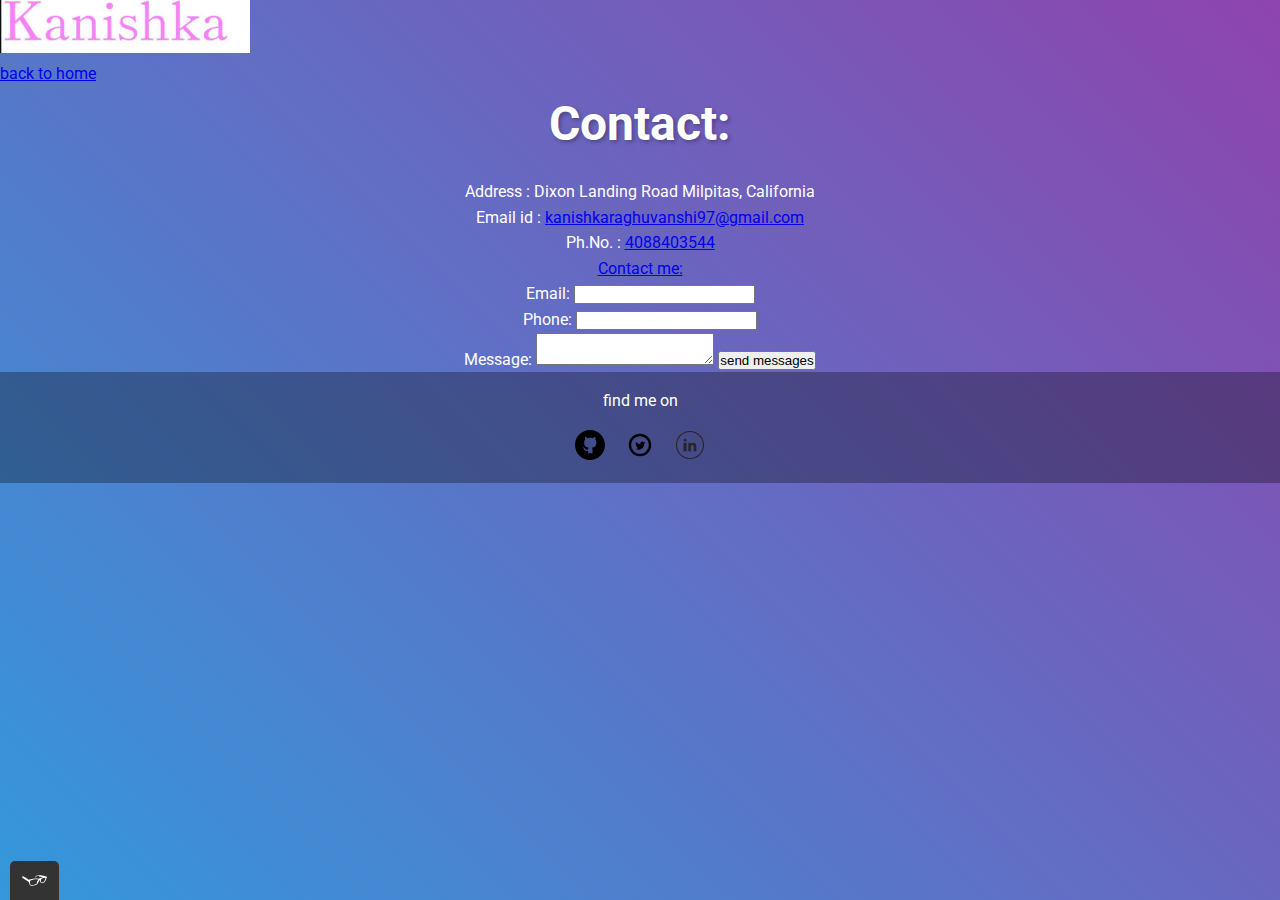
<file: contact kanishka.html>
<!DOCTYPE html>
<html lang="en">
      <head>
           <meta charset="UTF-8">
           <meta name="viewport" content="width=device-width, initial-scale=1.0">
             <link rel="stylesheet" type="text/css" href="css/styles.css">
             <link rel="preconnect" href="https://fonts.googleapis.com">
             <link rel="preconnect" href="https://fonts.gstatic.com" crossorigin>
             <link href="https://fonts.googleapis.com/css2?family=PT+Sans+Narrow&family=Roboto:wght@900&display=swap" rel="stylesheet">
                  <title>contact deatails</title>
                  <script src="js/tota11y.min.js"></script>
      </head>
       <body>
              <header>
                     <nav>
                       <img src="image/myname.png" alt="kanishka" width="250">
                     </nav>
                 </header> 
              <a href="index.html">back to home</a>
               
               <div class="contact">
                <h1>Contact:</h1>
                <p>
                   Address : Dixon Landing Road Milpitas, California</p>
                   
                   Email id : <a href="mailto:kanishkaraghuvanshi97@gmail.com">kanishkaraghuvanshi97@gmail.com</a>
                   <br>
                   Ph.No. :   <a href="tel:4088403544">4088403544</a>
                   <br>
                   <a href="mailto:kanishkaraghuvanshi97@gmail.com">Contact me:</a>
                 
               </div>    
                    <form action="/login -form-action" class="form" method="post">
                        <label>Email:</label>
                        <input type="email" required>
                        <br>
                        <label>Phone:</label>
                        <input type="tel" required>
                        <br>
                        <label>Message:</label>
                        <textarea required></textarea>
                        <input type="submit" value="send messages">
                     </form>

              
               
                   
              <footer class="page-footer">
                <p>find me on</p>
                <div class="social-icons">
                  <a href="https://github.com/rkanishka/myproject" target="_blank"><img height="30" width="30" src="image/github.svg" alt="GitHub"></a>
                  <a href="#" target="_blank"><img height="30" width="30" src="image/twitter.svg" alt="Twitter"></a>
                  <a href="https://www.linkedin.com/feed/" target="_blank"><img height="30" width="30" src="image/linkedin.svg" alt="LinkedIn"></a>
              </div>
          
                
           </footer> 
       </body>
</html>
</file>
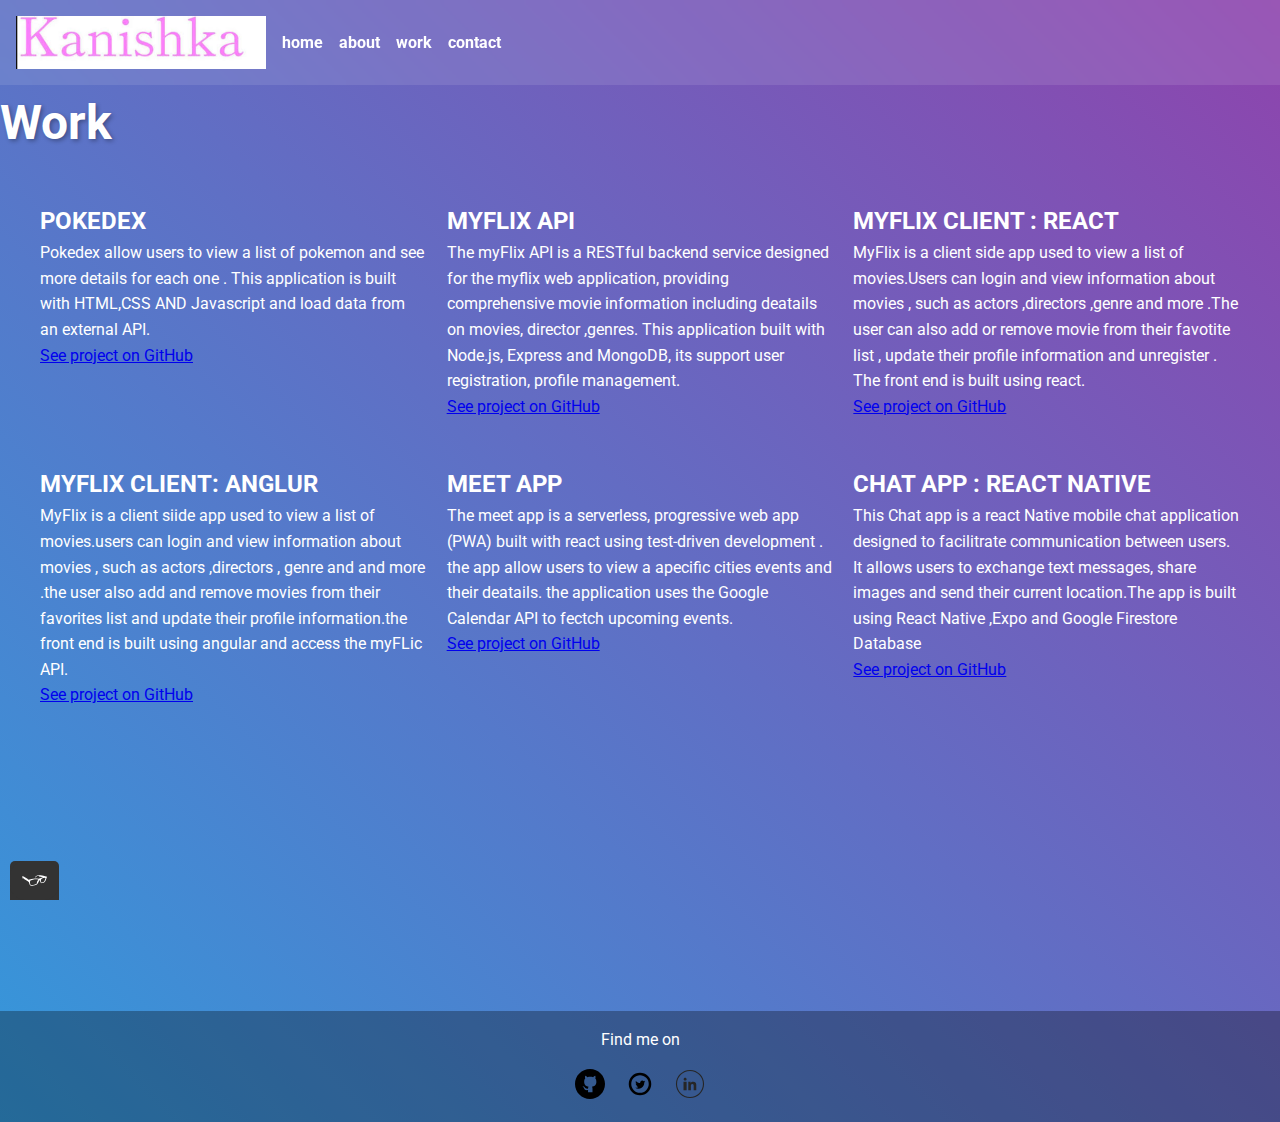
<file: work.html>
<!DOCTYPE html>
<html lang="en">
  <head>
    <meta charset="UTF-8">
    <meta name="viewport" content="width=device-width, initial-scale=1.0">
      <link rel="stylesheet" type="text/css" href="css/styles.css">
      <link rel="preconnect" href="https://fonts.googleapis.com">
      <link rel="preconnect" href="https://fonts.gstatic.com" crossorigin>
      <link href="https://fonts.googleapis.com/css2?family=PT+Sans+Narrow&family=Roboto:wght@900&display=swap" rel="stylesheet">
    <title>MYPORTFOLIO</title>
    <script src="js/tota11y.min.js"></script>
    </head>
<body>
      <header class="page-header">
          <nav class="main-navigation page-header-item">
            <img src="image/myname.png" alt="kanishka" width="250">
          
        
            <ul role="menubar" class="navigation-list">
                <li role="presentation">
                     <a href="index.html" role="menuitem" class="navigation-list_item navigation-list_item">home</a>
                     
                </li>
                <li role="presentation">
                      <a href="about kanishka.html"role="menuitem" class="navigation-list_item">about</a>
                      
                 </li>
                 <li role="presentation">
                      <a href="work.html" role="menuitem" class="navigation-list_item navigation-list_item--active">work</a>
                      
                 </li>
                 <li role="presentation">
                       <a href="contact kanishka.html"role="menuitem" class="navigation-list_item">contact</a>
                       
                 </li>
            </ul>
         </nav>
      </header>
        <section>
            <h1>Work</h1> 
            <div class="project-list">
            <div class="project1">
                  <h2>POKEDEX</h2>
                   <p>
                     Pokedex allow users to view  a list of pokemon and see more details for each one . This application is built  with HTML,CSS AND Javascript and load data from an external API.
                   </p>
                       <a href="https://github.com/rkanishka/simple-js-app">See project on GitHub</a>
            </div>
            <div class="project2">
                  <h2>MYFLIX API</h2>
                   <p>
                   The myFlix API is a RESTful backend service designed for the myflix web application, providing comprehensive movie information including deatails on movies, director ,genres. This application built with Node.js, Express and MongoDB, its support user registration, profile management.
                   </p>
                     <a href="https://github.com/rkanishka/movie_api">See project on GitHub</a>
            </div>
            <div class="project3">
                  <h2>MYFLIX CLIENT : REACT</h2>
                   <p>
                     MyFlix is a client side app used to view a list of movies.Users can login and view information about movies , such as actors ,directors ,genre and more .The user can also add or remove movie from their favotite list , update their profile information and unregister . The front end is built using react.
                   </p>
                      <a href="https://github.com/rkanishka/movieAPI-client">See project on GitHub</a>
            </div>
            <div class="project4">
                  <h2>MYFLIX CLIENT: ANGLUR</h2>
                   <p>
                    MyFlix is a client siide app used to view a list of movies.users can login and view information about movies , such as actors ,directors , genre and and more .the user also add and remove movies from their favorites list and update their profile information.the front end is built using angular and access the myFLic API.
                   </p>
                      <a href="https://github.com/rkanishka/MyFlix-Angular-Clients">See project on GitHub</a>
            </div>
            <div class="project5">
                  <h2>MEET APP</h2>
                   <p>
                    The meet app is a serverless, progressive web app (PWA) built with react using test-driven development . the app allow users to view a apecific cities events and their deatails. the application uses the Google Calendar API to fectch upcoming events.
                   </p>
                      <a href="https://github.com/rkanishka/Meet">See project on GitHub</a>
            </div><div class="project6">
                  <h2>CHAT APP : REACT NATIVE</h2>
                     <p>
                      This Chat app is a react Native mobile  chat application designed to facilitrate communication between users. It allows users to exchange text messages, share images and send their current location.The app is built using React Native ,Expo and Google Firestore Database
                     </p>
                         <a href="https://github.com/rkanishka/Chat-app">See project on GitHub</a>
            </div>
              
      </section>
      <footer class="page-footer">
          <p>Find me on</p>
          <div class="social-icons">
            <a href="https://github.com/rkanishka/myproject" target="_blank"><img height="30" width="30" src="image/github.svg" alt="GitHub"></a>
            <a href="#" target="_blank"><img height="30" width="30" src="image/twitter.svg" alt="Twitter"></a>
            <a href="https://www.linkedin.com/feed/" target="_blank"><img height="30" width="30" src="image/linkedin.svg" alt="LinkedIn"></a>
        </div>
     </footer> 
      
        
            
             
      
        
 </body>
</html>
</file>
<file: css/styles.css>
/*:root{
  --background-color:lightgrey;
  --h1-color:rgb(30, 3, 3);
  --h1-font-size:50px;
  --h1-font-weight:500px;
  --p-font-size:20px;
  --p-font-weight:5px;
  --p-color:black;
  --a-color:#35347b;
  --a-hover-color:black;
  --a-visited-color:#05676e;
  --a-active-color:blueviolet;
  --button-background-color:darkorange;
  --button-hover-background-color:blue;
 --project-list-backgound-color:lightgrey;
 --project1-project2-project3-project4-project5-project6-background: #aee4df;
 --project1-project2-project3-project4-project5-project6-border:5px solid rgb(245, 179, 219);
 --button-hover-background-color:#7b3551;
 --button-hover-border:hotpink;


}body{
      background-color:var(--background-color);        ;
         font-family: 'PT Sans Narrow', sans-serif;
        font-family: 'Roboto', sans-serif;
}
h1{
      font-size: var(--h1-font-size);
      font-weight:var(--h1-font-weight);
      text-decoration: underline;
      color:var(--h1-color);
      
  }
p{
      font-size:var(--p-font-size);
      font-weight:(--p-font-weight);
      /*text-decoration: underline;*/
      color:(--p-color);
}  
a{
  color:var(--a-color);
}
a:hover{
     text-decoration:dotted;
     color:var(--a-hover-color);

}
a:visited{
      color:var(--a-visited-color);
}
a:active{
      color:var(--a-active-color);
}

button{
      background-color:var(--button-background-color);
      text-decoration: none;
      padding: 5px;
      border-radius: 15px;
}
button:hover{
      background-color:var(--button-hover-background-color);
}
             *{ box-sizing:border-box;}
             .contact{
                  text-align: center;
             }
             .form{
                  text-align: center;
             }
       
.page-header
{
display:flex;
width:100%;
padding:20px;
}
.page-header_item
{ 
  flex:0 1 200px;
  
}
.page-header_item:last-child
{
      flex-grow: 1;
      text-align: right;
}
.navigation-list li{
      display: inline-block;
      margin-left: 10px;

      }
      
 
.project-list{
      display:grid;
      background-color:var(--project-list-backgound-colorbackground-color);
      grid-template-columns: 1fr 1fr 1fr;
      grid-template-rows: 1fr 1fr 1fr;
      margin:40px;
      grid-gap:20px;
      
}
/*.project1 {
      background-color: lightgray;
      border: 5px solid rgb(245, 179, 229);
    }
.project2 {
      background-color: lightgray;
      border: 5px solid rgb(245, 179, 201);
    }
.project3 {
      background-color: lightgray;
      border: 5px solid rgb(245, 179, 240);
    }
.project4 {
      background-color: lightgray;
      border: 5px solid rgb(245, 179, 236);
    }
.project5 {
      background-color: lightgray;
      border: 5px solid rgb(245, 179, 236);
    }
.project6 {
      background-color: lightgray;
      border: 5px solid rgb(245, 179, 219);
    }*/
    /*.project1,
    .project2,
    .project3,
    .project4,
    .project5,
    .project6{ 
      background:var(--project1-project2-project3-project4-project5-project6-background);
      border:var(--project1-project2-project3-project4-project5-project6-border) ;
    }

.page-footer{
      text-align:center;
      
}
@media all and (max-width: 750px) 
{
 .project-list 
 {
   grid-template-columns: 1fr 1fr;
} }
      
 @media all and (max-width: 500px)
  {
   .project-list 
   {
   grid-template-columns: 1fr ;
 }}
   .button:hover {
      border:var(--button-hover-border);
     display:inline-block;
     font-family: inherit;
      background-color:var(--button-hover-background-color) ;
      text-decoration:azure;
       padding: 10px;
      border-radius: 8px;
     transition-duration: 0.9s;
      
          }
          .about
          {
            text-align: center;
          }
          
          
          .cloud-front
          {animation-duration: 40s;
            animation-name: cloud-move;
            animation-iteration-count: infinite;
            animation-direction:alternate;
            animation-timing-function:linear;
            }
          @keyframes cloud-move {
            from {
              transform: translate(0, 50px);
            }
            to {
              transform: translate(200px, 50px);
            }
          }
          @keyframes cloud-move-reverse {
            from {
              transform: translate(446px, 48px);
            }
            to {
              transform: translate(100px, 48px);
            }
          }
          .sun {
            animation-duration: 7s;
            animation-name: color-change;
            animation-iteration-count: infinite;
            animation-direction: alternate;
            animation-timing-function: linear;
          }
          @keyframes color-change{
            from{
                fill:#edc655;
            }
      to{ fill:#f76414;

      }}
      .cloud-back
          {animation-duration: 40s;
            animation-name: cloud-move;
            animation-iteration-count: infinite;
            animation-direction:alternate;
            animation-timing-function:linear;
            }
          @keyframes cloud-move {
            from {
              transform: translate(100, 150px);
            }
            to {
              transform: translate(200px, 50px);
            }
          }
          @keyframes cloud-move-reverse {
            from {
              transform: translate(446px, 48px);
            }
            to {
              transform: translate(100px, 48px);
            }
          }*/
         
          :root {
            --primary-color: #3498db;
            --secondary-color: #8e44ad;
            --text-color: #ffffff;
            --button-color: #e74c3c;
            --button-hover-color: #c0392b;
        }
        
        * {
            box-sizing: border-box;
            margin: 0;
            padding: 0;
        }
        
        body {
            font-family: 'Roboto', sans-serif;
            line-height: 1.6;
            color: var(--text-color);
            background: linear-gradient(45deg, var(--primary-color), var(--secondary-color));
            min-height: 100vh;
            overflow-x: hidden;
        }
        
        .background-animation {
            position: fixed;
            top: 0;
            left: 0;
            width: 100%;
            height: 100%;
            z-index: -1;
            overflow: hidden;
        }
        
        .shape {
            position: absolute;
            opacity: 0.5;
        }
        
        .circle {
            border-radius: 50%;
        }
        
        .square {
            width: 100px;
            height: 100px;
        }
        
        .triangle {
            width: 0;
            height: 0;
            border-left: 50px solid transparent;
            border-right: 50px solid transparent;
            border-bottom: 86px solid rgba(255, 255, 255, 0.2);
        }
        
        @keyframes float {
            0% { transform: translateY(0px) rotate(0deg); }
            50% { transform: translateY(-20px) rotate(180deg); }
            100% { transform: translateY(0px) rotate(360deg); }
        }
        
        .page-header {
            background: rgba(255, 255, 255, 0.1);
            backdrop-filter: blur(5px);
            padding: 1rem;
        }
        
        .main-navigation {
            display: flex;
            justify-content: space-between;
            align-items: center;
        }
        
        .navigation-list {
            display: flex;
            list-style: none;
        }
        
        .navigation-list li {
            margin-left: 1rem;
        }
        
        .navigation-list a {
            color: var(--text-color);
            text-decoration: none;
            font-weight: bold;
            transition: color 0.3s ease;
        }
        
        .navigation-list a:hover {
            color: var(--button-color);
        }
        
        .main-content {
            display: flex;
            flex-direction: column;
            align-items: center;
            justify-content: center;
            min-height: calc(100vh - 200px);
            text-align: center;
            padding: 2rem;
        }
        
        .profile-image {
            width: 200px;
            height: 200px;
            border-radius: 50%;
            border: 5px solid rgba(255, 255, 255, 0.5);
            box-shadow: 0 0 20px rgba(0, 0, 0, 0.3);
            margin-bottom: 2rem;
        }
        
        h1 {
            font-size: 3rem;
            margin-bottom: 1rem;
            text-shadow: 2px 2px 4px rgba(0, 0, 0, 0.3);
        }
        
        .typewriter h2 {
            font-size: 2rem;
            color: var(--text-color);
            margin-bottom: 2rem;
        }
        
        .intro-text {
            max-width: 600px;
            margin-bottom: 2rem;
        }
        
        .cta-button {
            display: inline-block;
            padding: 0.8rem 1.5rem;
            background-color: var(--button-color);
            color: var(--text-color);
            text-decoration: none;
            border-radius: 30px;
            font-weight: bold;
            transition: all 0.3s ease;
        }
        
        .cta-button:hover {
            background-color: var(--button-hover-color);
            transform: translateY(-2px);
            box-shadow: 0 4px 8px rgba(0, 0, 0, 0.2);
        }
        
        .page-footer {
            background: rgba(0, 0, 0, 0.3);
            text-align: center;
            padding: 1rem;
        }
        
        .social-icons {
            margin-top: 1rem;
        }
        
        .social-icons a {
            margin: 0 0.5rem;
            transition: transform 0.3s ease;
            display: inline-block;
        }
        
        .social-icons a:hover {
            transform: translateY(-3px);
        }
        
        @media screen and (max-width: 768px) {
            .main-navigation {
                flex-direction: column;
            }
        
            .navigation-list {
                margin-top: 1rem;
            }
        
            h1 {
                font-size: 2.5rem;
            }
        
            .typewriter h2 {
                font-size: 1.5rem;
            }
        }
</file>
